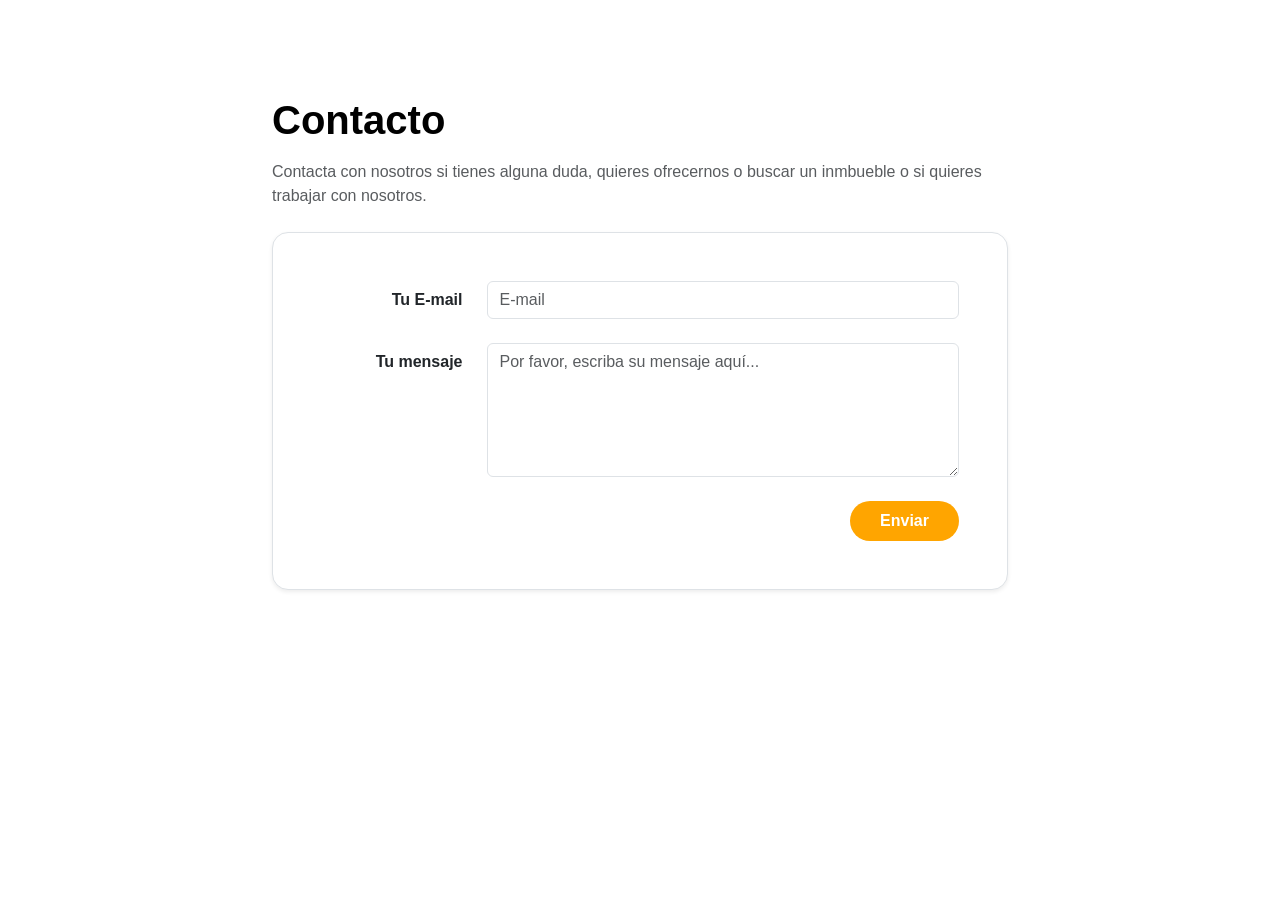
<file: website/templates/contact.html>
<!DOCTYPE html>
<html lang="es">

<head>
    <meta charset="UTF-8">
    <meta name="viewport" content="width=device-width, initial-scale=1.0">
    <link href="https://cdn.jsdelivr.net/npm/bootstrap@5.3.0/dist/css/bootstrap.min.css" rel="stylesheet">

    <style>
        body {
            font-family: 'Segoe UI', Roboto, Helvetica, Arial, sans-serif;
            background-color: white;
        }

        .contact-title {
            font-weight: 800;
            color: black;
        }

        .custom-btn {
            background-color: orange !important;
            color: white !important;
            font-weight: 600;
            padding: 8px 30px;
            border: none;
            transition: all 0.3s ease;
        }

        .custom-btn:hover {
            background-color: orange;
            color: white;
        }
    </style>
</head>

<body>

    <div class="container mt-5 pt-5">
        <div class="row">
            <div class="col-md-10 col-lg-8 mx-auto">

                <h1 class="contact-title mb-3">Contacto</h1>
                <p class="text-muted mb-4">
                    Contacta con nosotros si tienes alguna duda, quieres ofrecernos o buscar un inmbueble o si quieres
                    trabajar con nosotros.
                </p>

                <div class="bg-white p-4 p-md-5 rounded-4 shadow-sm border text-start">
                    <form>
                        <div class="row mb-4 align-items-center">
                            <label for="emailInput" class="col-sm-3 col-form-label fw-bold text-sm-end">Tu
                                E-mail</label>
                            <div class="col-sm-9">
                                <input type="email" class="form-control text-muted" id="emailInput"
                                    placeholder="E-mail">
                            </div>
                        </div>

                        <div class="row mb-4">
                            <label for="messageInput" class="col-sm-3 col-form-label fw-bold text-sm-end">Tu
                                mensaje</label>
                            <div class="col-sm-9">
                                <textarea class="form-control text-muted" id="messageInput" rows="5"
                                    placeholder="Por favor, escriba su mensaje aquí..."></textarea>
                            </div>
                        </div>

                        <div class="d-flex justify-content-end">
                            <button type="submit" class="btn custom-btn rounded-pill">Enviar</button>
                        </div>
                    </form>
                </div>

            </div>
        </div>
    </div>

    <script src="https://cdn.jsdelivr.net/npm/bootstrap@5.3.0/dist/js/bootstrap.bundle.min.js"></script>
</body>

</html>
</file>
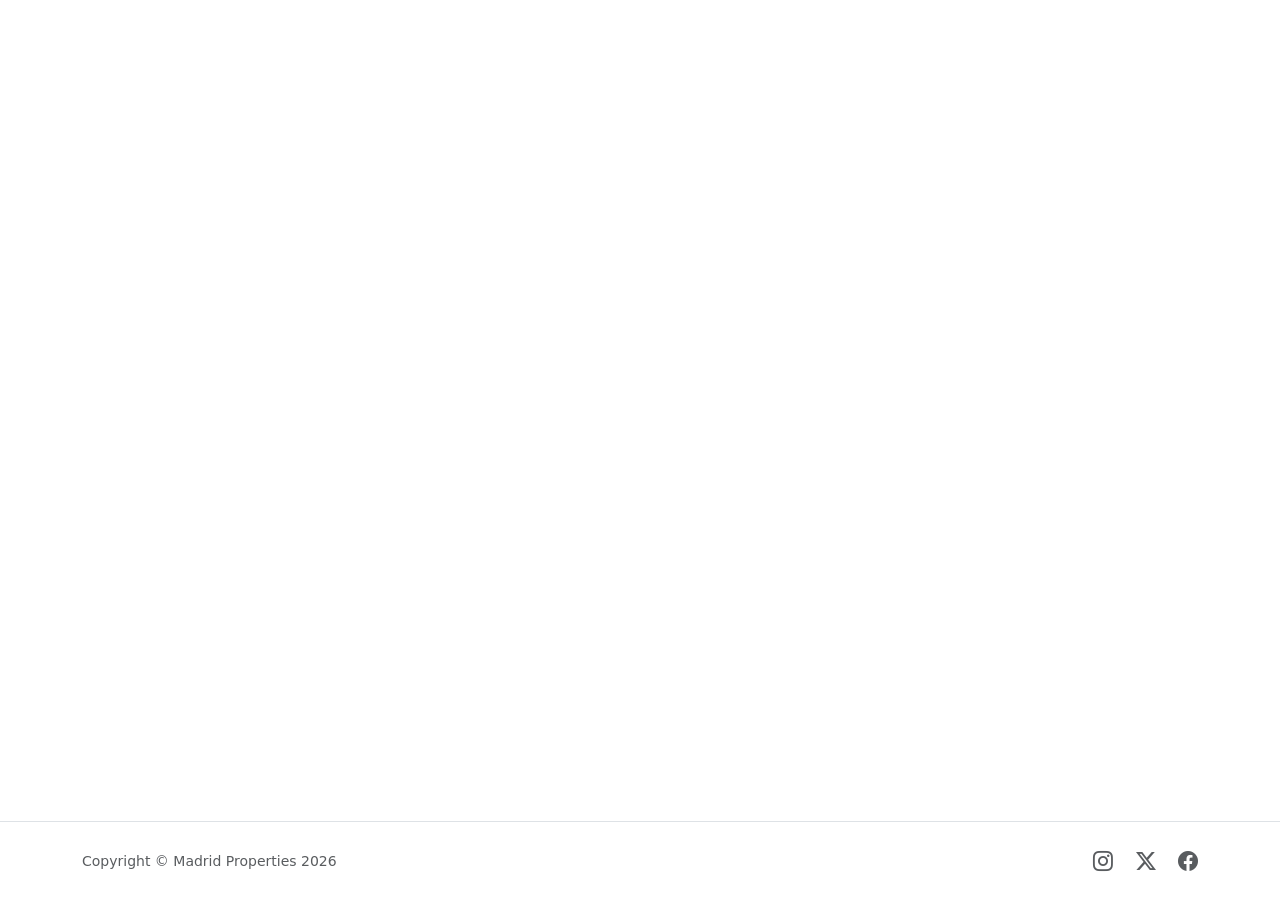
<file: website/templates/footer.html>
<!DOCTYPE html>
<html lang="es">

<head>
    <meta charset="UTF-8">
    <meta name="viewport" content="width=device-width, initial-scale=1.0">
    <link href="https://cdn.jsdelivr.net/npm/bootstrap@5.3.0/dist/css/bootstrap.min.css" rel="stylesheet">
    <link rel="stylesheet" href="https://cdn.jsdelivr.net/npm/bootstrap-icons@1.11.3/font/bootstrap-icons.min.css">
</head>

<body class="d-flex flex-column min-vh-100">

    <footer class="mt-auto py-4 bg-white border-top">
        <div class="container">
            <div class="row align-items-center">


                <div class="col-md-6 text-center text-md-start mb-3 mb-md-0">
                    <p class="text-muted small mb-0">Copyright © Madrid Properties 2026</p>
                </div>

                <div class="col-md-6 text-center text-md-end">
                    <a href="#" class="text-muted text-decoration-none me-3 fs-5">
                        <i class="bi bi-instagram"></i>
                    </a>
                    <a href="#" class="text-muted text-decoration-none me-3 fs-5">
                        <i class="bi bi-twitter-x"></i>
                    </a>
                    <a href="#" class="text-muted text-decoration-none fs-5">
                        <i class="bi bi-facebook"></i>
                    </a>
                </div>

            </div>
        </div>
    </footer>

    <script src="https://cdn.jsdelivr.net/npm/bootstrap@5.3.0/dist/js/bootstrap.bundle.min.js"></script>
</body>

</html>
</file>
